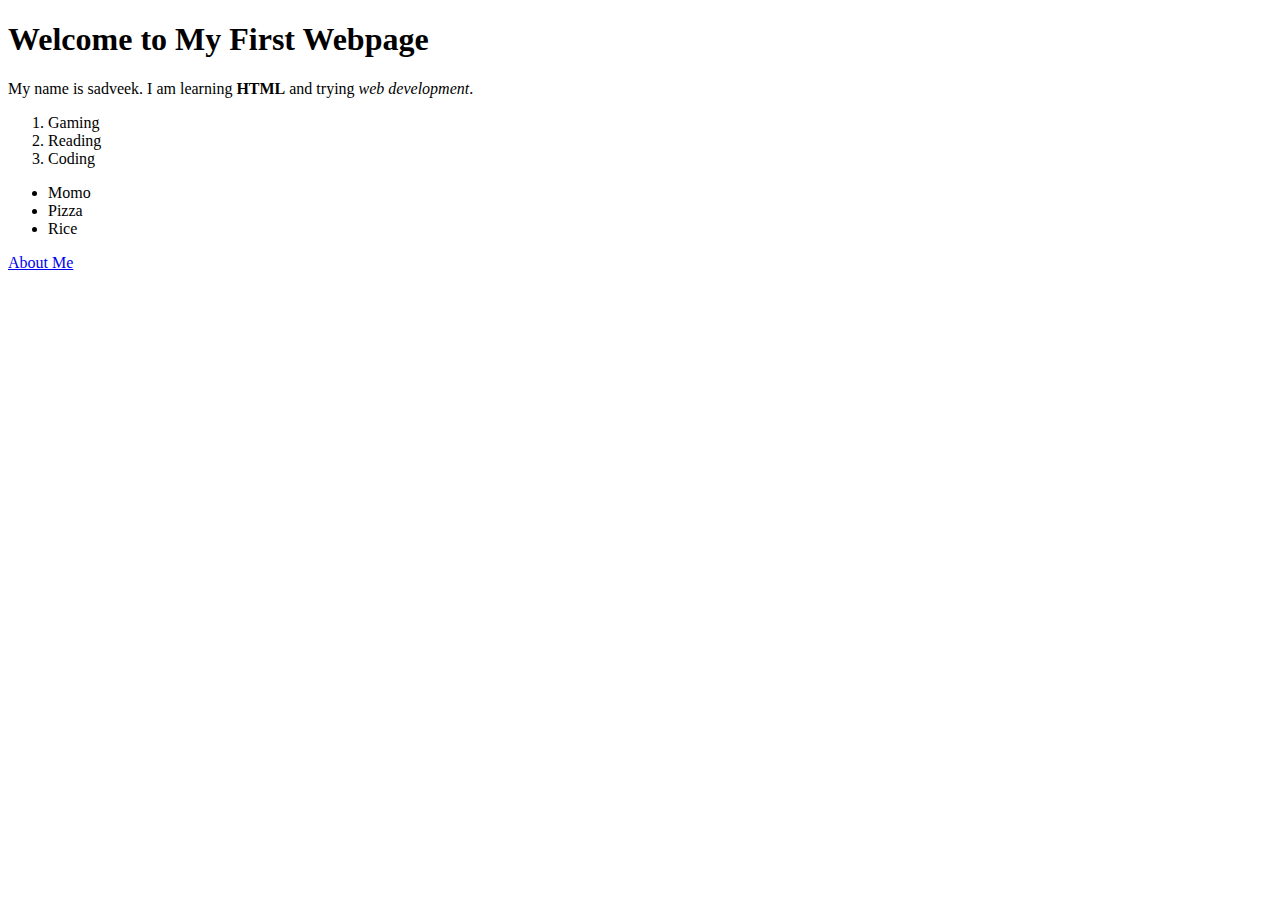
<file: index.html>
<!DOCTYPE html>
<html>
<head>
    <title>Home</title>
</head>
<body>

    <h1>Welcome to My First Webpage</h1>

    <p>
        My name is sadveek. I am learning <strong>HTML</strong> and
        trying <em>web development</em>.
    </p>

    <ol>
        <li>Gaming</li>
        <li>Reading</li>
        <li>Coding</li>
    </ol>

    <ul>
        <li>Momo</li>
        <li>Pizza</li>
        <li>Rice</li>
    </ul>

    <a href="about.html">About Me</a>

</body>
</html>
</file>
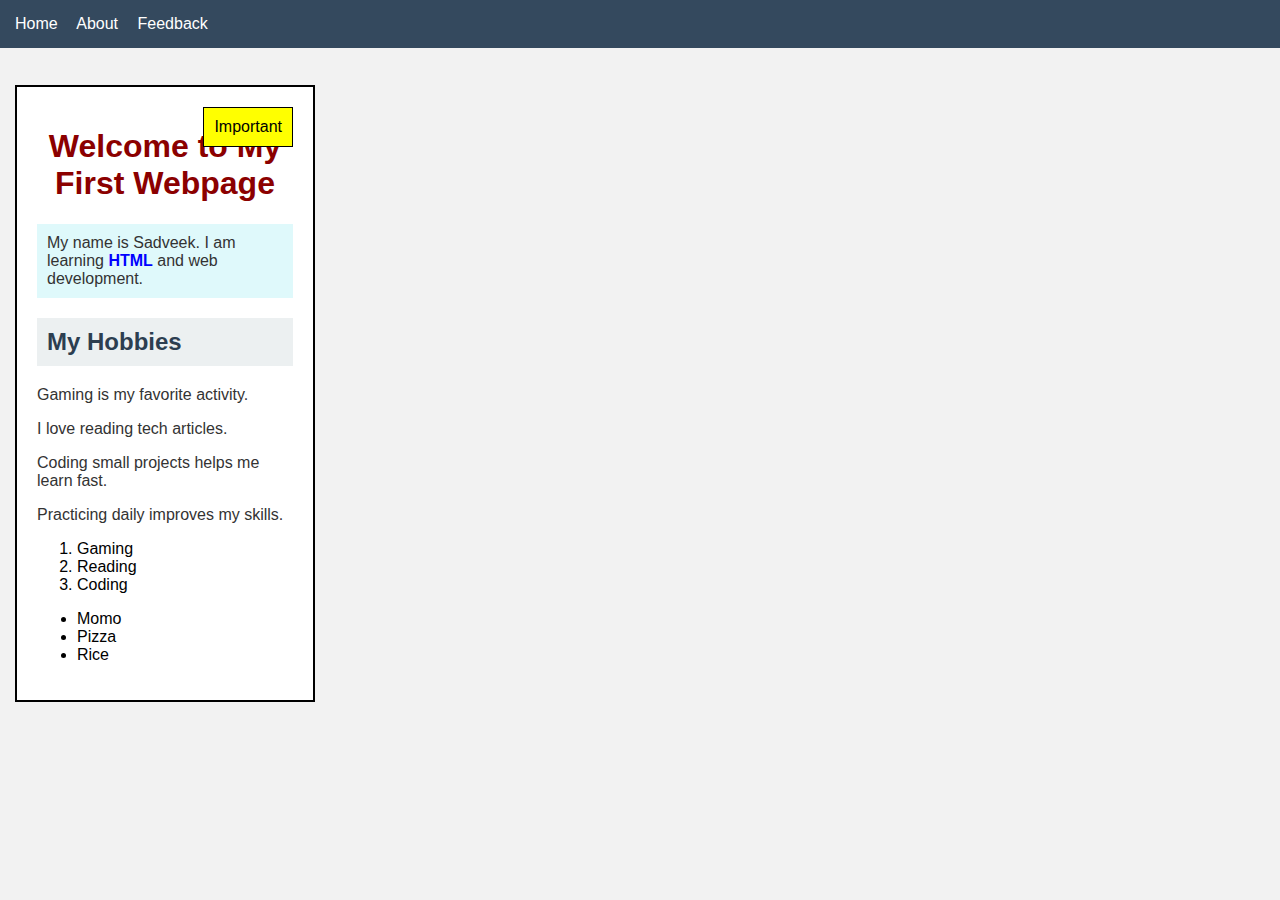
<file: HOMEWORK_Main/week 1/index.html>
<!DOCTYPE html>
<html>
<head>
    <title>Home</title>
    <link rel="stylesheet" href="style.css">
</head>
<body>

    <div class="navbar">
        <a href="index.html">Home</a>
        <a href="about.html">About</a>
        <a href="feedback.html">Feedback</a>
    </div>

    <div class="main-content section-box box-model">

        <div class="important-box">Important</div>

        <h1 id="special-heading">Welcome to My First Webpage</h1>

        <p class="highlight">
            My name is Sadveek. I am learning 
            <span class="text-span">HTML</span> and web development.
        </p>

        <h2 class="sticky-heading">My Hobbies</h2>

        <p>Gaming is my favorite activity.</p>
        <p>I love reading tech articles.</p>
        <p>Coding small projects helps me learn fast.</p>
        <p>Practicing daily improves my skills.</p>

        <ol>
            <li>Gaming</li>
            <li>Reading</li>
            <li>Coding</li>
        </ol>

        <ul>
            <li>Momo</li>
            <li>Pizza</li>
            <li>Rice</li>
        </ul>

    </div>

</body>
</html>
</file>
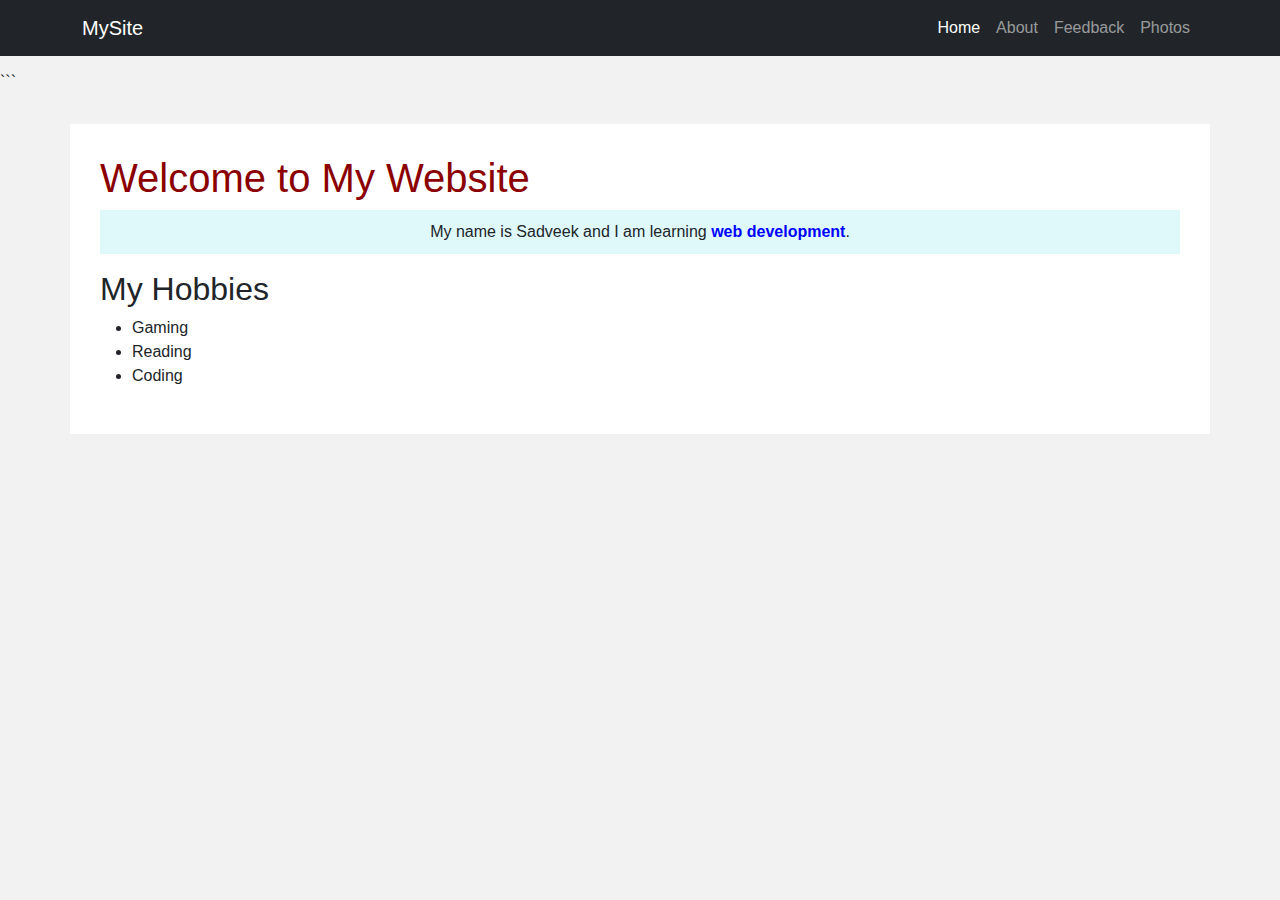
<file: HOMEWORK_Main/week 2/index.html>
<!DOCTYPE html>

<html>
<head>
    <title>Home</title>
    <meta name="viewport" content="width=device-width, initial-scale=1">


<!-- Bootstrap CDN -->
<link href="https://cdn.jsdelivr.net/npm/bootstrap@5.3.2/dist/css/bootstrap.min.css" rel="stylesheet">

<link rel="stylesheet" href="style.css">
```

</head>
<body>

<nav class="navbar navbar-expand-lg navbar-dark bg-dark fixed-top">
    <div class="container">
        <a class="navbar-brand" href="index.html">MySite</a>
        <button class="navbar-toggler" type="button" data-bs-toggle="collapse" data-bs-target="#menu">
            <span class="navbar-toggler-icon"></span>
        </button>


    <div class="collapse navbar-collapse" id="menu">
        <ul class="navbar-nav ms-auto">
            <li class="nav-item"><a class="nav-link active" href="index.html">Home</a></li>
            <li class="nav-item"><a class="nav-link" href="about.html">About</a></li>
            <li class="nav-item"><a class="nav-link" href="feedback.html">Feedback</a></li>
            <li class="nav-item"><a class="nav-link" href="photos.html">Photos</a></li>
        </ul>
    </div>
</div>


</nav>

<div class="container content-box">
    <h1 id="special-heading">Welcome to My Website</h1>


<p class="highlight text-center">
    My name is Sadveek and I am learning <span class="text-span">web development</span>.
</p>

<h2>My Hobbies</h2>
<ul>
    <li>Gaming</li>
    <li>Reading</li>
    <li>Coding</li>
</ul>


</div>

<script src="https://cdn.jsdelivr.net/npm/bootstrap@5.3.2/dist/js/bootstrap.bundle.min.js"></script>

</body>
</html>
</file>
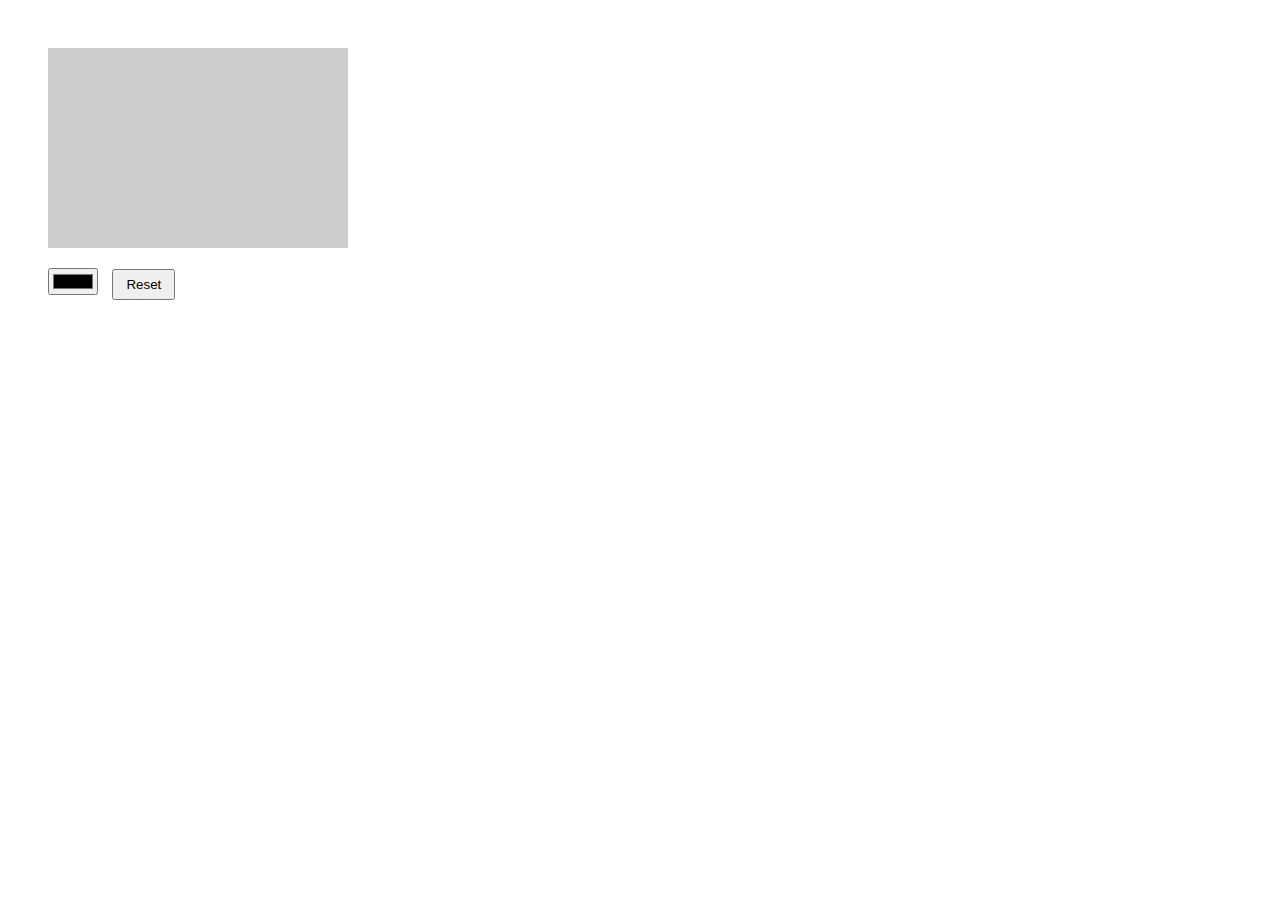
<file: HOMEWORK_Main/week 3/js_task_2/index.html>
<!DOCTYPE html>
<html lang="en">
<head>
    <meta charset="UTF-8">
    <title>Dynamic Color Changer</title>
    <link rel="stylesheet" href="style.css">
</head>
<body>

    <div id="colorBox"></div>

    <input type="color" id="colorPicker">
    <button id="resetBtn">Reset</button>

    <script src="script.js"></script>
</body>
</html>
</file>
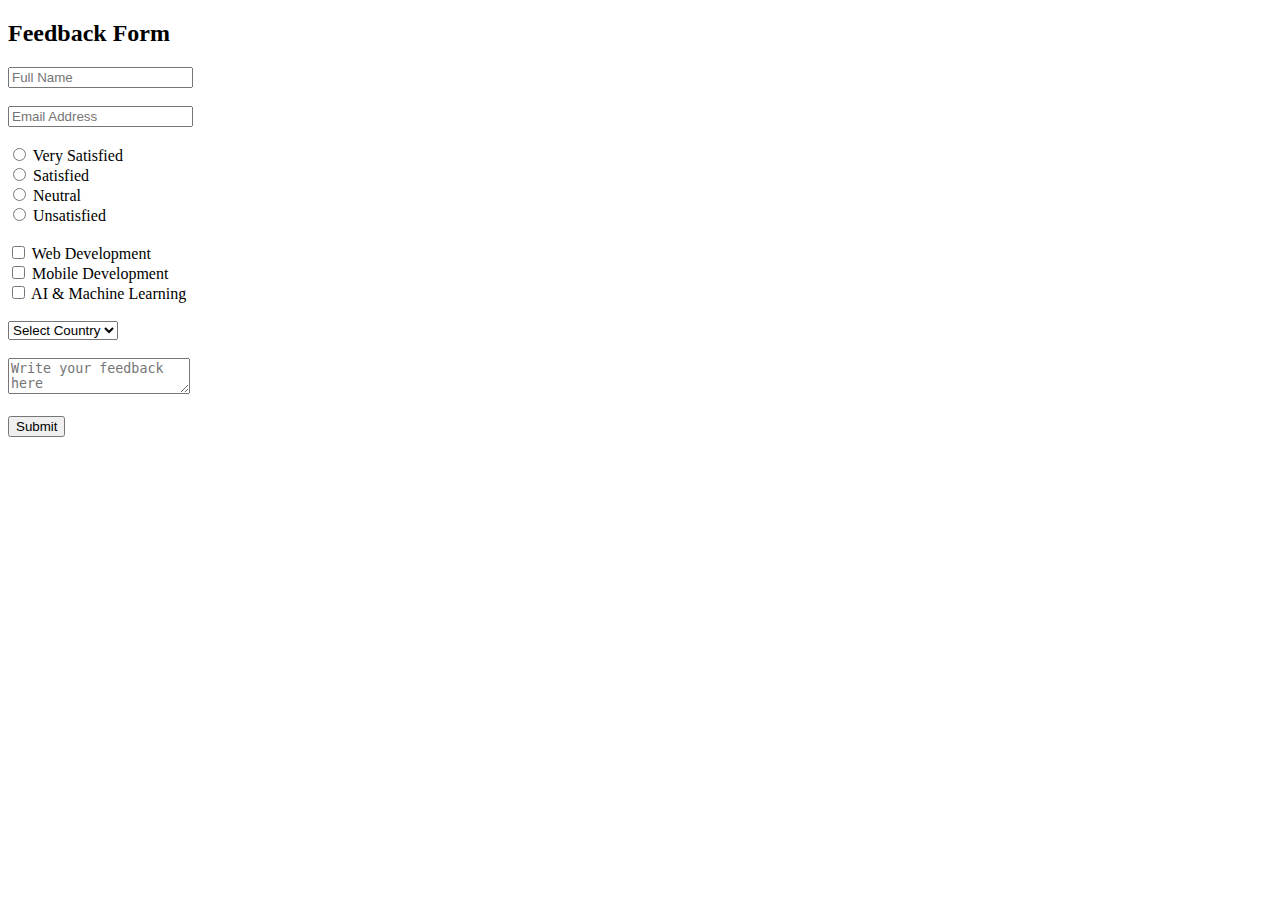
<file: feedback.html>
<!DOCTYPE html>
<html>
<head>
    <title>Feedback</title>
</head>
<body>

    <h2>Feedback Form</h2>

    <form>

        <input type="text" placeholder="Full Name" required minlength="3"><br><br>

        <input type="email" placeholder="Email Address" required><br><br>

        <input type="radio" name="rate" required> Very Satisfied<br>
        <input type="radio" name="rate"> Satisfied<br>
        <input type="radio" name="rate"> Neutral<br>
        <input type="radio" name="rate"> Unsatisfied<br><br>

        <input type="checkbox"> Web Development<br>
        <input type="checkbox"> Mobile Development<br>
        <input type="checkbox"> AI & Machine Learning<br><br>

        <select required>
            <option value="">Select Country</option>
            <option>Nepal</option>
            <option>India</option>
            <option>USA</option>
        </select><br><br>

        <textarea placeholder="Write your feedback here" minlength="10" maxlength="200" required></textarea><br><br>

        <button type="submit">Submit</button>

    </form>

</body>
</html>
</file>
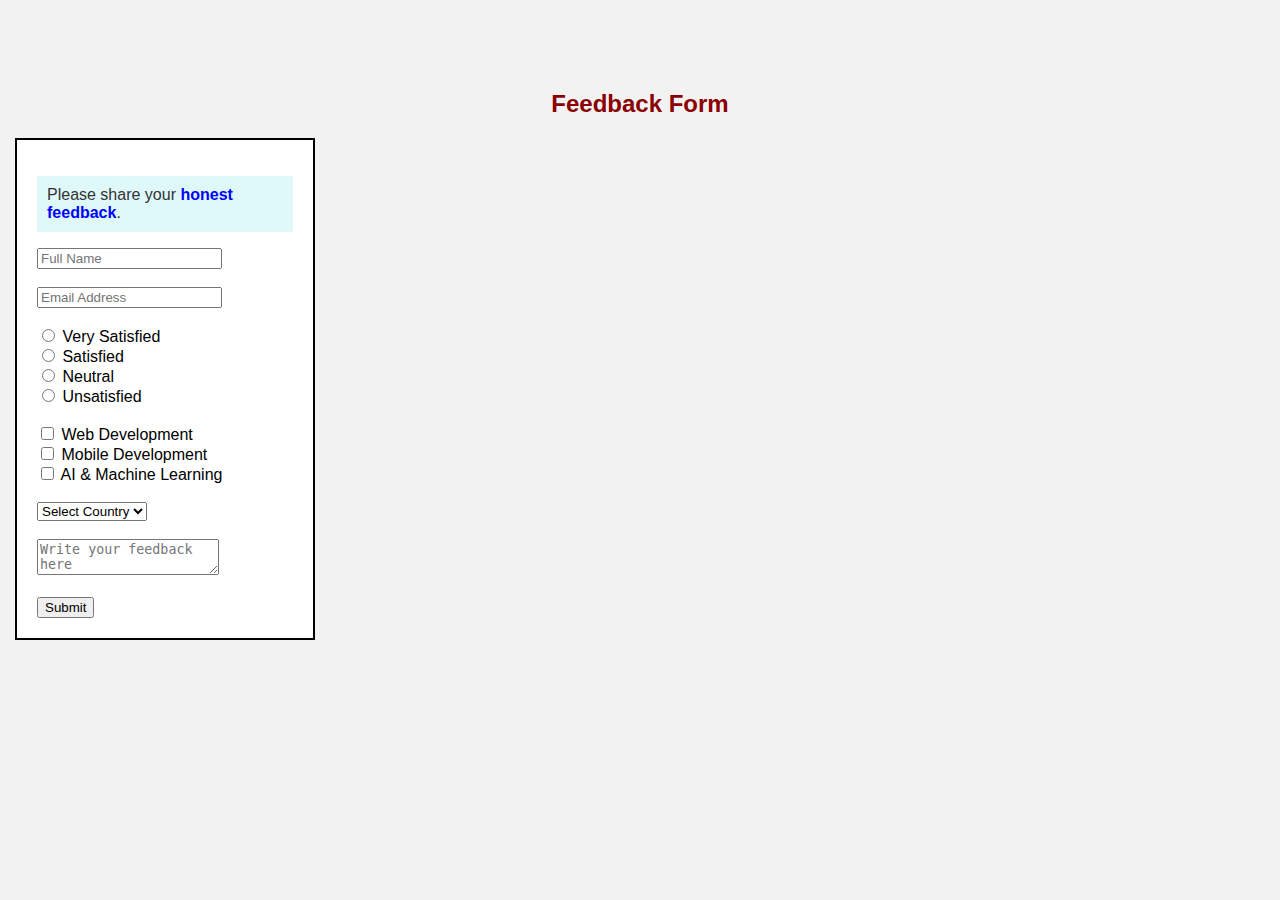
<file: HOMEWORK_Main/week 1/feedback.html>
<!DOCTYPE html>
<html>
<head>
    <title>Feedback</title>
    <link rel="stylesheet" href="style.css">
</head>
<body>

    <h2 id="special-heading">Feedback Form</h2>

    <div class="section-box box-model">

        <form>

            <p class="highlight">
                Please share your 
                <span class="text-span">honest feedback</span>.
            </p>

            <input type="text" placeholder="Full Name" required minlength="3"><br><br>

            <input type="email" placeholder="Email Address" required><br><br>

            <input type="radio" name="rate" required> Very Satisfied<br>
            <input type="radio" name="rate"> Satisfied<br>
            <input type="radio" name="rate"> Neutral<br>
            <input type="radio" name="rate"> Unsatisfied<br><br>

            <input type="checkbox"> Web Development<br>
            <input type="checkbox"> Mobile Development<br>
            <input type="checkbox"> AI & Machine Learning<br><br>

            <select required>
                <option value="">Select Country</option>
                <option>Nepal</option>
                <option>India</option>
                <option>USA</option>
            </select><br><br>

            <textarea placeholder="Write your feedback here" minlength="10" maxlength="200" required></textarea><br><br>

            <button type="submit">Submit</button>

        </form>

    </div>

</body>
</html>
</file>
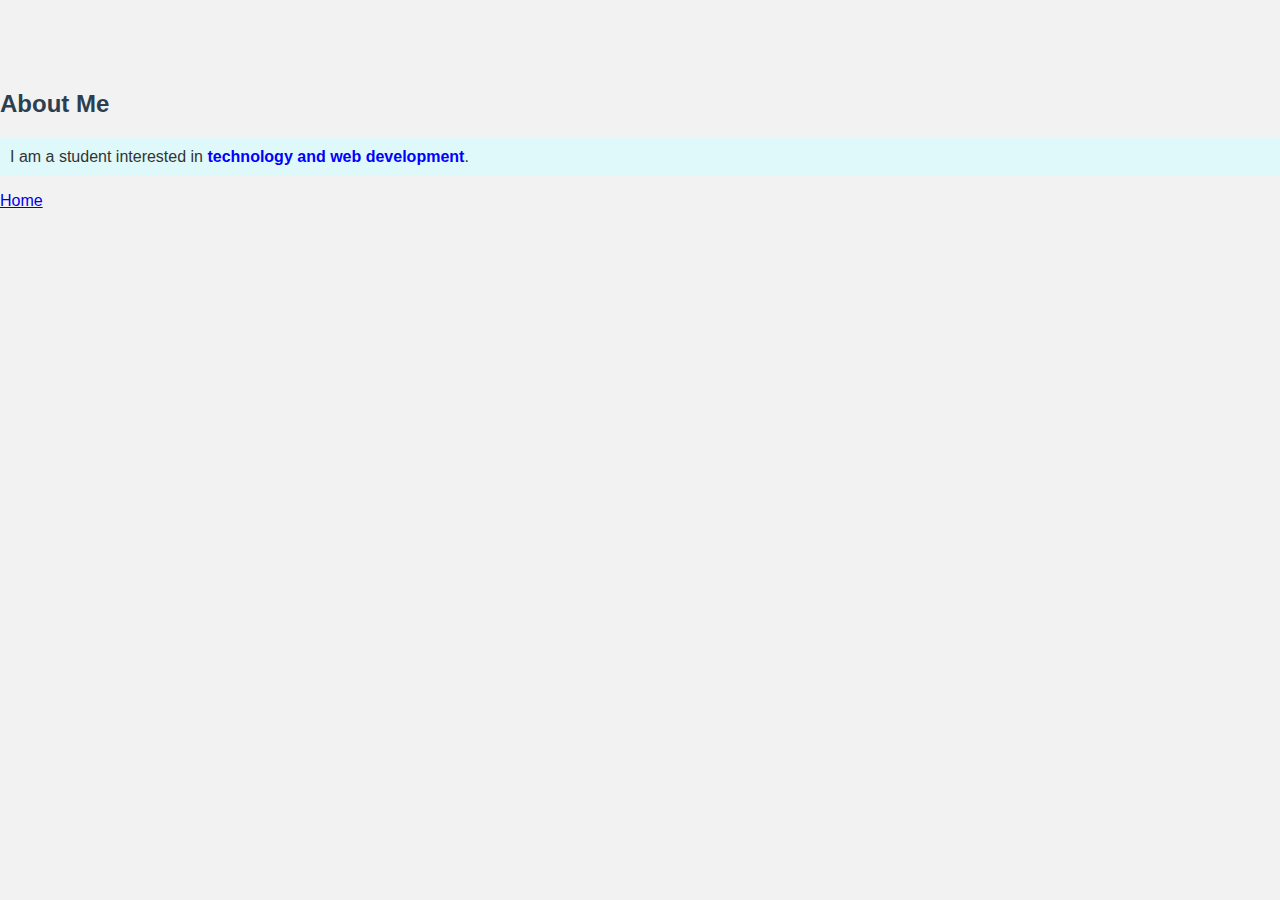
<file: HOMEWORK_Main/week 1/hw.html>
<!DOCTYPE html>
<html>
<head>
    <title>About</title>
    <link rel="stylesheet" href="style.css">
</head>
<body>

    <h2>About Me</h2>

    <p class="highlight">
        I am a student interested in 
        <span class="text-span">technology and web development</span>.
    </p>

    <a href="index.html">Home</a>

</body>
</html>
</file>
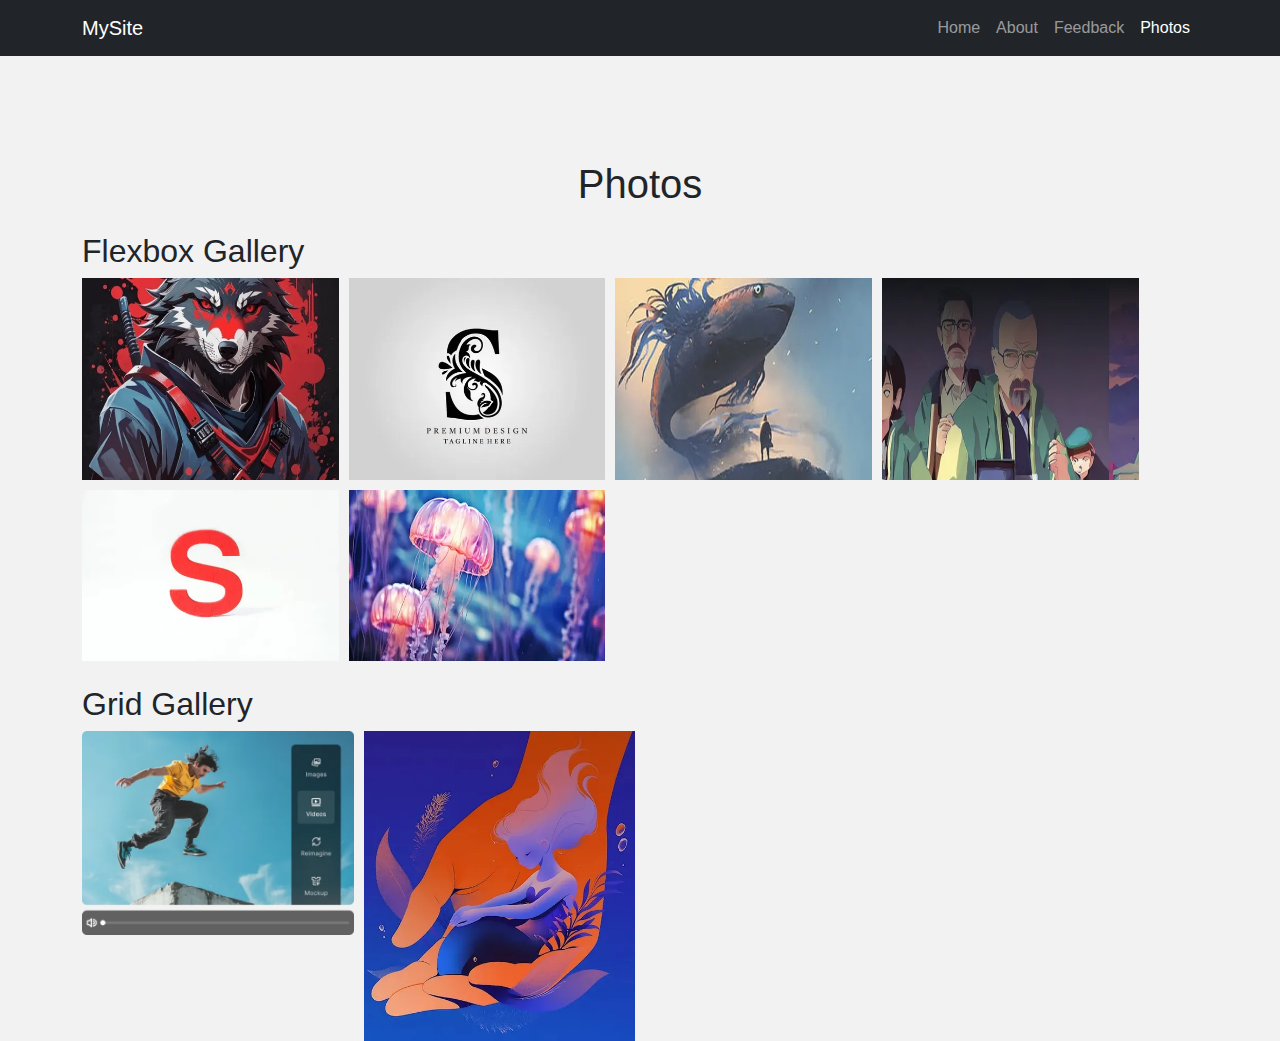
<file: HOMEWORK_Main/week 2/photos.html>
<!DOCTYPE html>
<html lang="en">
<head>
    <meta charset="UTF-8">
    <meta name="viewport" content="width=device-width, initial-scale=1.0">
    <title>Photos</title>

    <!-- Bootstrap -->
    <link href="https://cdn.jsdelivr.net/npm/bootstrap@5.3.2/dist/css/bootstrap.min.css" rel="stylesheet">

    <link rel="stylesheet" href="style.css">
</head>

<body>

<nav class="navbar navbar-expand-lg navbar-dark bg-dark fixed-top">
    <div class="container">
        <a class="navbar-brand" href="index.html">MySite</a>

        <button class="navbar-toggler" type="button" data-bs-toggle="collapse" data-bs-target="#menu">
            <span class="navbar-toggler-icon"></span>
        </button>

        <div class="collapse navbar-collapse" id="menu">
            <ul class="navbar-nav ms-auto">
                <li class="nav-item"><a class="nav-link" href="index.html">Home</a></li>
                <li class="nav-item"><a class="nav-link" href="hw.html">About</a></li>
                <li class="nav-item"><a class="nav-link" href="feedback.html">Feedback</a></li>
                <li class="nav-item"><a class="nav-link active" href="photo.html">Photos</a></li>
            </ul>
        </div>
    </div>
</nav>

<div class="container" style="margin-top: 90px;">

    <h1 class="text-center mb-4">Photos</h1>

    <!-- Flexbox Gallery -->
    <h2>Flexbox Gallery</h2>
    <div class="photos-flex">
        <img src="image/1.jpg" alt="Photo 1">
        <img src="image/2.jpg" alt="Photo 2">
        <img src="image/3.jpg" alt="Photo 3">
        <img src="image/4.jpg" alt="Photo 4">
        <img src="image/5.jpg" alt="Photo 5">
        <img src="image/6.jpg" alt="Photo 6">
    </div>

    <!-- Grid Gallery -->
    <h2 class="mt-4">Grid Gallery</h2>
    <div class="photos-grid">
        <img src="image/7.jpg" alt="Photo 7">
        <img src="image/8.jpg" alt="Photo 8">
    </div>

</div>

<script src="https://cdn.jsdelivr.net/npm/bootstrap@5.3.2/dist/js/bootstrap.bundle.min.js"></script>
</body>
</html>
</file>
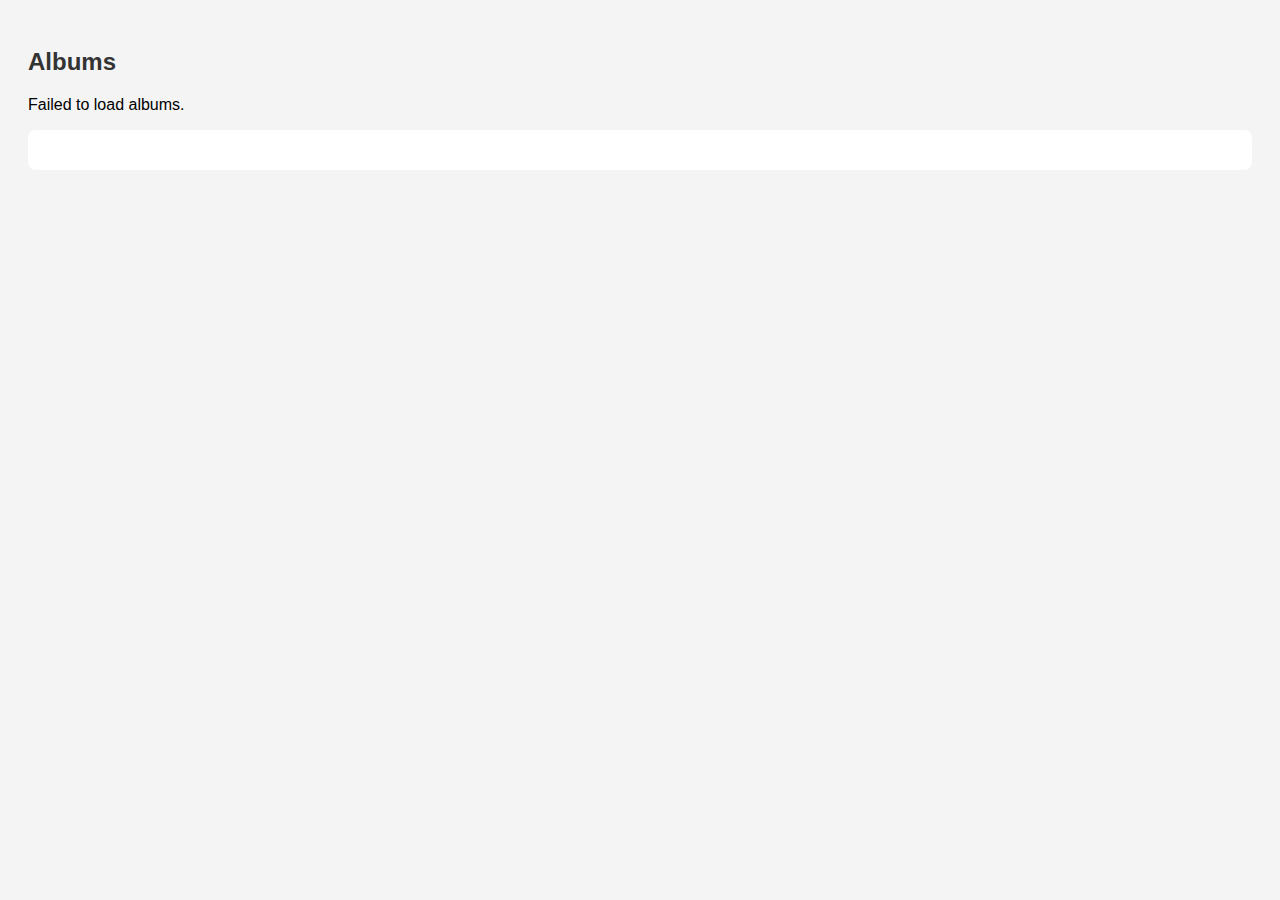
<file: Exam/Questions/Api_1/api.html>
<!DOCTYPE html>
<html lang="en">
<head>
    <title>Albums List</title>
    <link rel="stylesheet" href="api.css">
</head>
<body>
    <h2>Albums</h2>
    <p id="status">Loading albums...</p>
    <ul id="albumList"></ul>

    <script src="api.js"></script>

</body>
</html>
</file>
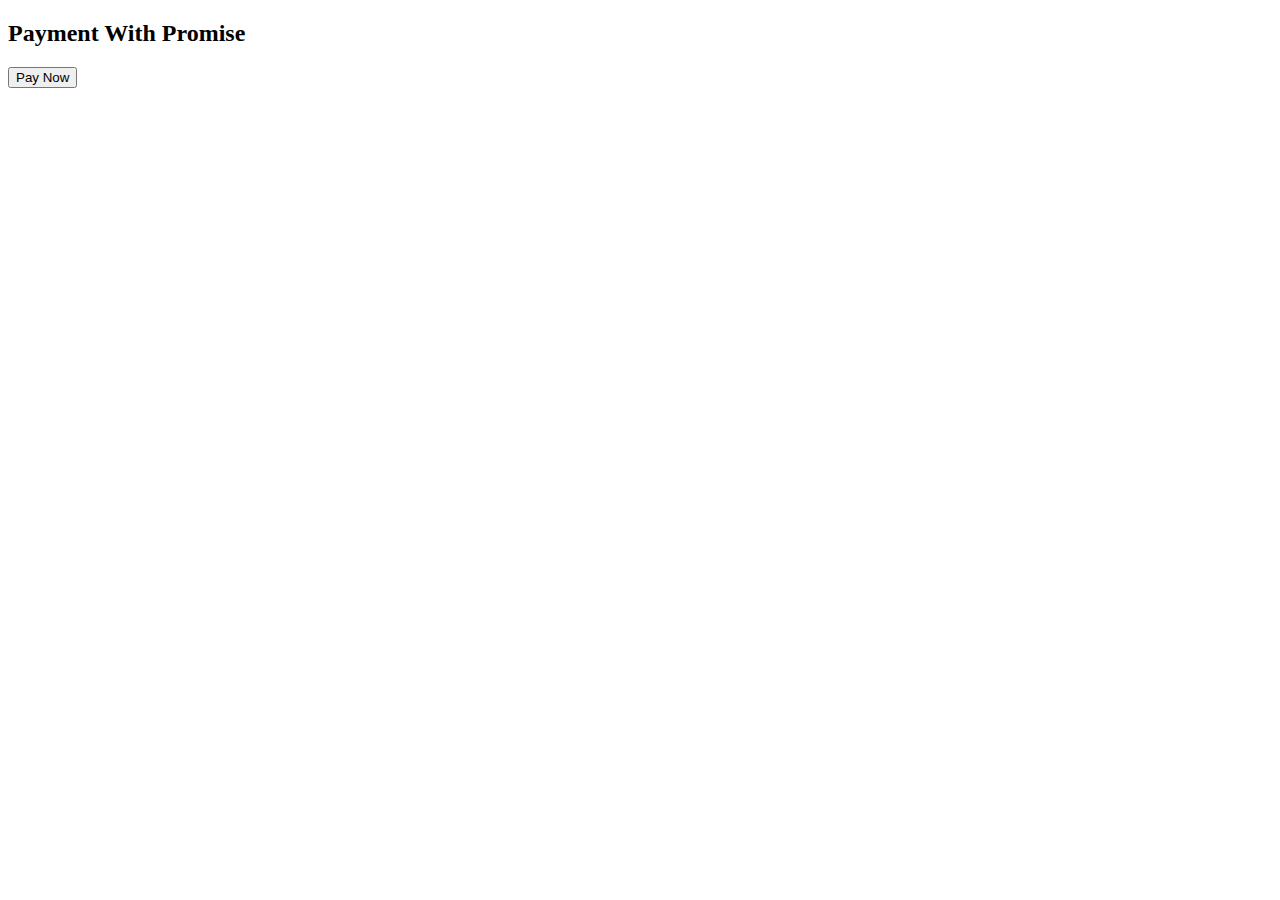
<file: Exam/Questions/prmois_3/prmois.html>
<!DOCTYPE html>
<html>
<head>
  <title>Payment</title>
</head>
<body>
  <h2>Payment With Promise</h2>

  <button id="payButton">Pay Now</button>
  <p id="message"></p>

  <script src="prmois.js"></script>
</body>
</html>
</file>
<file: HOMEWORK_Main/week 1/style.css>
body {
    background-color: #f2f2f2;
    font-family: Arial, sans-serif;
    margin: 0;
    padding-top: 70px;
}

h1, h2 {
    color: #2c3e50;
}

p {
    font-size: 16px;
    color: #333;
}

.highlight {
    background-color: #dff9fb;
    padding: 10px;
}

#special-heading {
    color: darkred;
    text-align: center;
}

.section-box {
    background-color: #ffffff;
    text-align: left;
}

.box-model {
    width: 300px;
    padding: 20px;
    border: 2px solid black;
    margin: 15px;
    box-sizing: border-box;
}

.text-span {
    color: blue;
    font-weight: bold;
}

.navbar {
    position: fixed;
    top: 0;
    width: 100%;
    background-color: #34495e;
    padding: 15px;
}

.navbar a {
    color: white;
    margin-right: 15px;
    text-decoration: none;
}

.main-content {
    position: relative;
    padding: 20px;
}

.important-box {
    position: absolute;
    top: 20px;
    right: 20px;
    background-color: yellow;
    padding: 10px;
    border: 1px solid black;
}

.sticky-heading {
    position: sticky;
    top: 80px;
    background-color: #ecf0f1;
    padding: 10px;
}
</file>
<file: HOMEWORK_Main/week 2/style.css>
body {
    padding-top: 70px;
    background-color: #f2f2f2;
    font-family: Arial, sans-serif;
}

.content-box {
    background: white;
    padding: 30px;
    margin-top: 30px;
}

.highlight {
    background-color: #dff9fb;
    padding: 10px;
}

.text-span {
    color: blue;
    font-weight: bold;
}

#special-heading {
    color: darkred;
}

/* Flexbox Gallery */
.photos-flex {
    display: flex;
    flex-wrap: wrap;
    gap: 10px;
}

.photos-flex img,
.photos-grid img {
    width: 100%;
}

/* Grid Gallery */
.photos-grid {
    display: grid;
    gap: 10px;
}

/* Responsive Rules */
@media (max-width: 768px) {
    .photos-flex img,
    .photos-grid {
        grid-template-columns: 1fr;
    }
}

@media (min-width: 769px) and (max-width: 1024px) {
    .photos-flex img {
        width: 48%;
    }
    .photos-grid {
        grid-template-columns: repeat(2, 1fr);
    }
}

@media (min-width: 1025px) {
    .photos-flex img {
        width: 23%;
    }
    .photos-grid {
        grid-template-columns: repeat(4, 1fr);
    }
}
</file>
<file: HOMEWORK_Main/week 3/js_task_2/style.css>
body {
    font-family: Arial, sans-serif;
    padding: 40px;
}

#colorBox {
    width: 300px;
    height: 200px;
    background-color: #cccccc;
    margin-bottom: 20px;
    transition: background-color 0.5s ease;
}

button {
    margin-left: 10px;
    padding: 6px 12px;
    cursor: pointer;
}
</file>
<file: Exam/Questions/Api_1/api.css>
body {
  font-family: Arial, sans-serif;
  background: #f4f4f4;
  padding: 20px;
}

h2 {
  color: #333;
}

ul {
  background: white;
  padding: 20px;
  border-radius: 8px;
  list-style-type: none;
}
</file>
